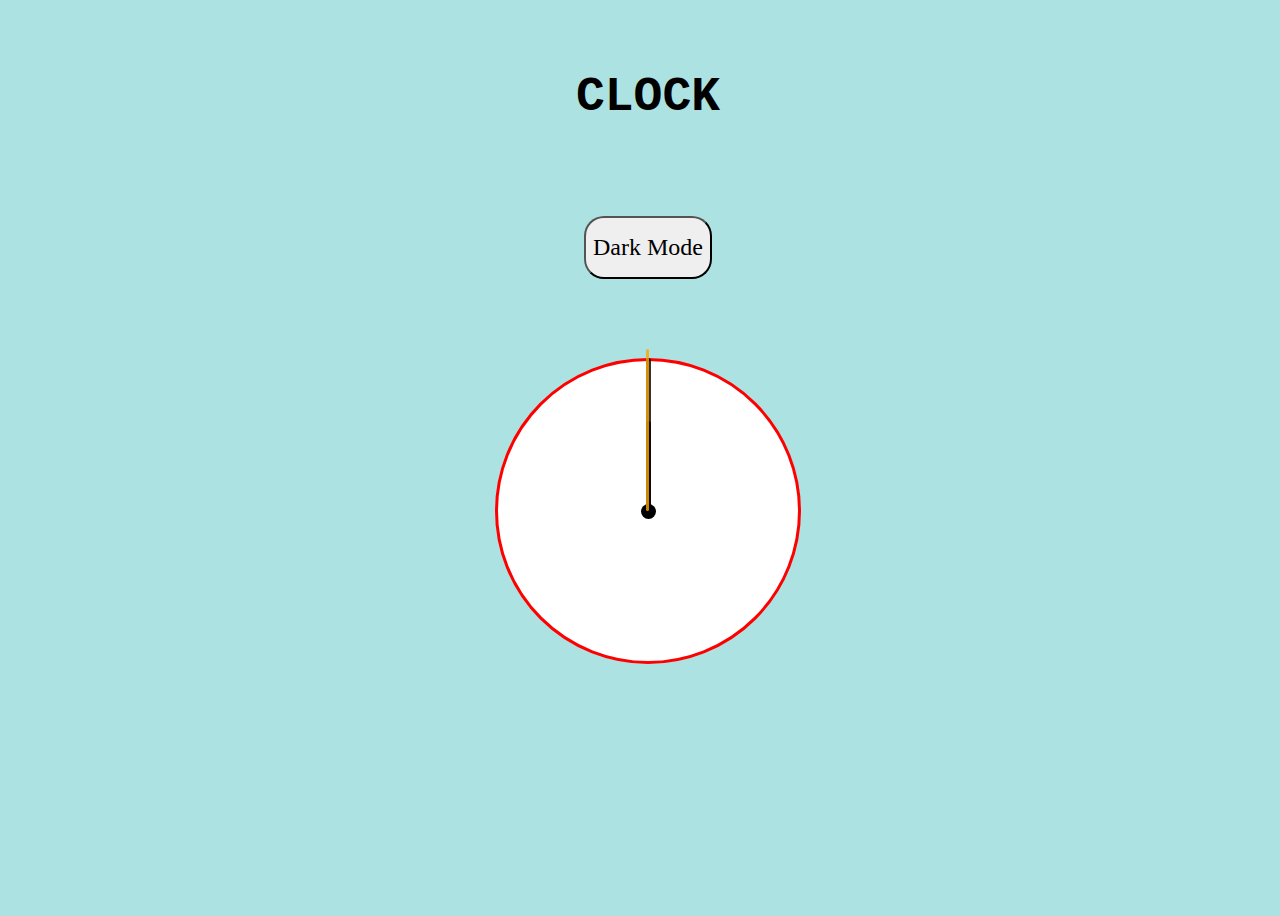
<file: index.html>
<!DOCTYPE html>
<html lang="en">
<head>
    <meta charset="UTF-8">
    <meta http-equiv="X-UA-Compatible" content="IE=edge">
    <meta name="viewport" content="width=device-width, initial-scale=1.0">
    <title>clock</title>
</head>
<link rel="stylesheet" href="style.css">
<body>
    <h1 id="title"><b>CLOCK</b></h1>
    <div>
    <a href="./dark.html"><button id="toggleButton">Dark Mode</button></a>
   </div>
<div id="clock-container">
     <div id="clock">
    <div id="line">
        <div id="minute"></div>
        <div id="hour"></div>
        <div id="second"></div>
    </div>
        <div id="center-point"></div>
     </div><br>
     <div id="time"></div><br>
     <div id="date"></div>
</div>
    <script src="./app.js"></script>
</body>
</html>
</file>
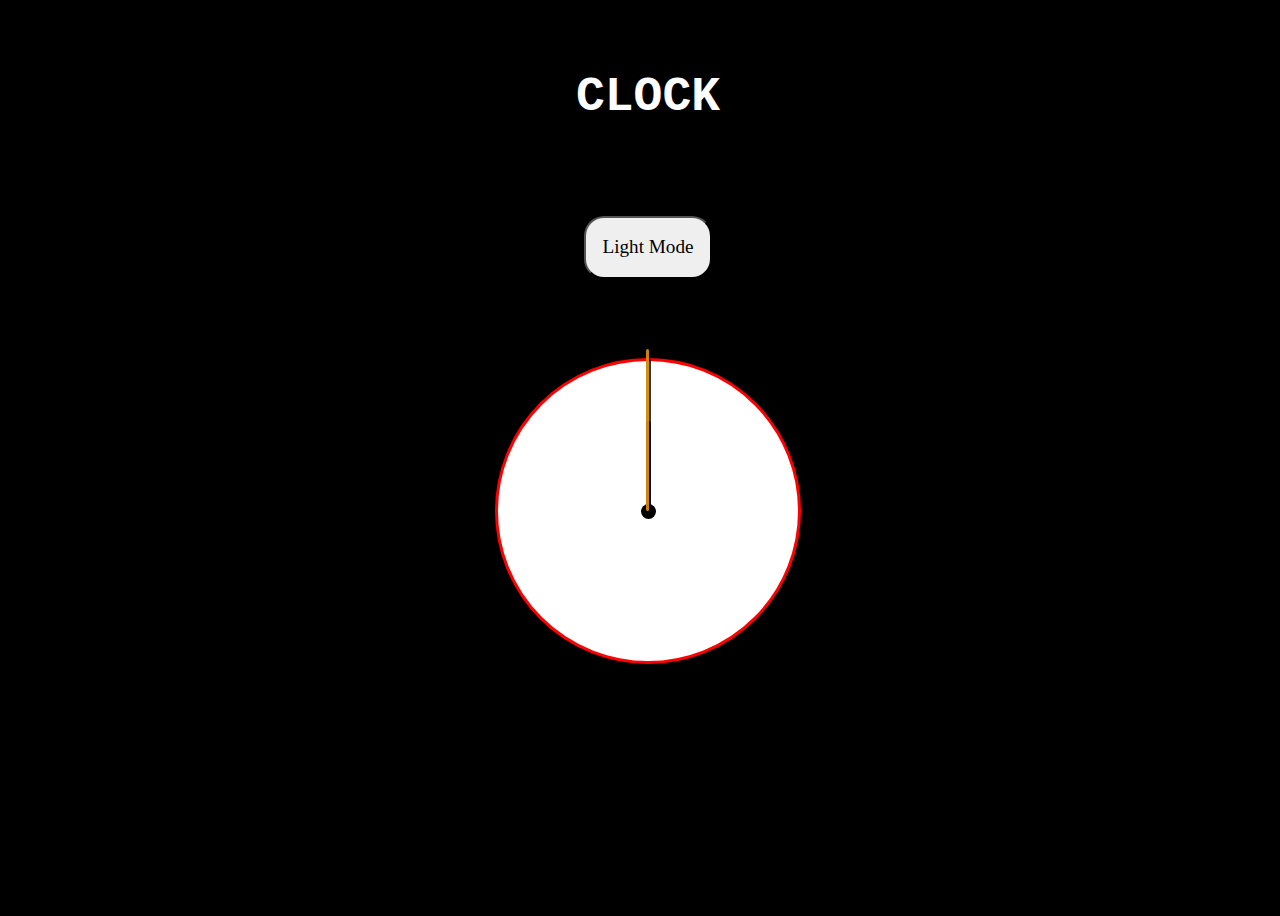
<file: dark.html>
<!DOCTYPE html>
<html lang="en">
<head>
    <meta charset="UTF-8">
    <meta http-equiv="X-UA-Compatible" content="IE=edge">
    <meta name="viewport" content="width=device-width, initial-scale=1.0">
    <title>Darkmode</title>
</head>
<link rel="stylesheet" href="style1.css">
<body>
    <h1 id="title"><b>CLOCK</b></h1>
    <div>
        <a href="./index.html"><button id="toggleButton">Light Mode</button></a>
       </div>
    <div id="clock-container">
         <div id="clock">
        <div id="line">
            <div id="minute"></div>
            <div id="hour"></div>
            <div id="second"></div>
        </div>
            <div id="center-point"></div>
         </div><br>
         <div id="time"></div><br>
         <div id="date"></div>
    </div>
        <script src="./app.js"></script>
</body>
</html>
</file>
<file: style.css>
body{
    background-color: rgb(173, 226, 226);
    width: 100vw;
    height: 100vh;
    display: flex;
    flex-direction: column;
    justify-content:space-around;
    align-items: center;
}
#title{
    font-family:'Courier New', Courier, monospace;
    font-size: 3em;
}
#toggleButton{
    font-family: cursive;
    font-size: 1.5em;
    width:10vw;
    height:7vh;
    border-radius: 20px;
}
#toggleButton:hover{
    color: blue;
    background-color:rgb(38, 28, 29);
}
#clock{
    display: flex;
    justify-content:center;
    align-items: center;
    height: 300px;
    width: 300px;
    background-color: white;
    border-radius: 50%;
    border: 3px solid red;
  }
#clock-container{
    width:50vw;
    height:60vh;
    display: flex;
    flex-direction: column;
    align-items: center;
    justify-content:space-around;
}
#hour,
#minute,
#second {
    position: absolute;
    background: black;
    transform-origin: bottom;
}
#hour {
    
    
    width:5px;
    height:10vh;
    opacity: 0.8;
    border-radius: 10px;
}
#minute {
  
    width:5px;
    height:17vh;
     /* top: 19%;
    left: 48.9%; */
    opacity: 0.8;
    border-radius: 10px; 
}
#second{
    background-color:orange;
    width:3px;
    height:18vh;
    opacity: 0.8; 
    border-radius: 10px;

}
#center-point{
    height: 15px;
    width: 15px;
    background-color:black;
    border-radius: 50%;
    /* display: inline-block; */
    

}
#time{
    background: linear-gradient(to left,rgb(187, 93, 0),rgb(46, 18, 208),rgb(208, 1, 25));
    -webkit-text-fill-color: transparent;
    -webkit-background-clip:text;
    font-weight:bold;
    color: black;
     font-size: 2em;;
}
#date{
    background: linear-gradient(to left,rgb(187, 93, 0),rgb(46, 18, 208),rgb(208, 1, 25));
    -webkit-text-fill-color: transparent;
    -webkit-background-clip:text;
    font-weight:bold;
  color:black;
  font-size:2em;
}
#line{
    position: absolute;
    padding-right: 4.5px;
    display: flex;
    flex-direction: column-reverse;
    
    /* width: 10vw;
    height:10px;
    background-color: brown; */
}
</file>
<file: style1.css>
body{
    color: white;
    background-color: black;
    width: 100vw;
    height: 100vh;
    display: flex;
    flex-direction: column;
    justify-content:space-around;
    align-items: center;
}
#title{
    font-family:'Courier New', Courier, monospace;
    font-size: 3em;
}
#toggleButton{
    font-family: cursive;
    font-size: 1.2em;
    width:10vw;
    height:7vh;
    border-radius: 20px;
}
#toggleButton:hover{
    color: blue;
    background-color:rgb(38, 28, 29);
}





#clock{
    display: flex;
    justify-content:center;
    align-items: center;
    height: 300px;
    width: 300px;
    background-color: white;
    border-radius: 50%;
    border: 3px solid red;
  }
#clock-container{
    width:50vw;
    height:60vh;
    display: flex;
    flex-direction: column;
    align-items: center;
    justify-content:space-around;
}
#hour,
#minute,
#second {
    position: absolute;
    background: black;
    transform-origin: bottom;
}
#hour {
    
    
    width:5px;
    height:10vh;
    opacity: 0.8;
    border-radius: 10px;
}
#minute {
  
    width:5px;
    height:17vh;
     /* top: 19%;
    left: 48.9%; */
    opacity: 0.8;
    border-radius: 10px; 
}
#second{
    background-color:orange;
    width:3px;
    height:18vh;
    opacity: 0.8; 
    border-radius: 10px;

}
#center-point{
    height: 15px;
    width: 15px;
    background-color:black;
    border-radius: 50%;
    /* display: inline-block; */
    

}
#time{
   
   background: linear-gradient(to left,rgb(255, 255, 9),orange,rgb(244, 3, 220));
   -webkit-text-fill-color: transparent;
   -webkit-background-clip:text;
    font-weight:bold;
  color: white;
  font-size: 2em;;
}
#date{
    
    background: linear-gradient(to left,rgb(255, 255, 9),orange,rgb(244, 3, 220));
    -webkit-text-fill-color: transparent;
    -webkit-background-clip:text;
    
    font-weight:bold;
  color: white;
  font-size:2em;
}
#line{
    position: absolute;
    padding-right: 4.5px;
    display: flex;
    flex-direction: column-reverse;
    
    /* width: 10vw;
    height:10px;
    background-color: brown; */
}
</file>
